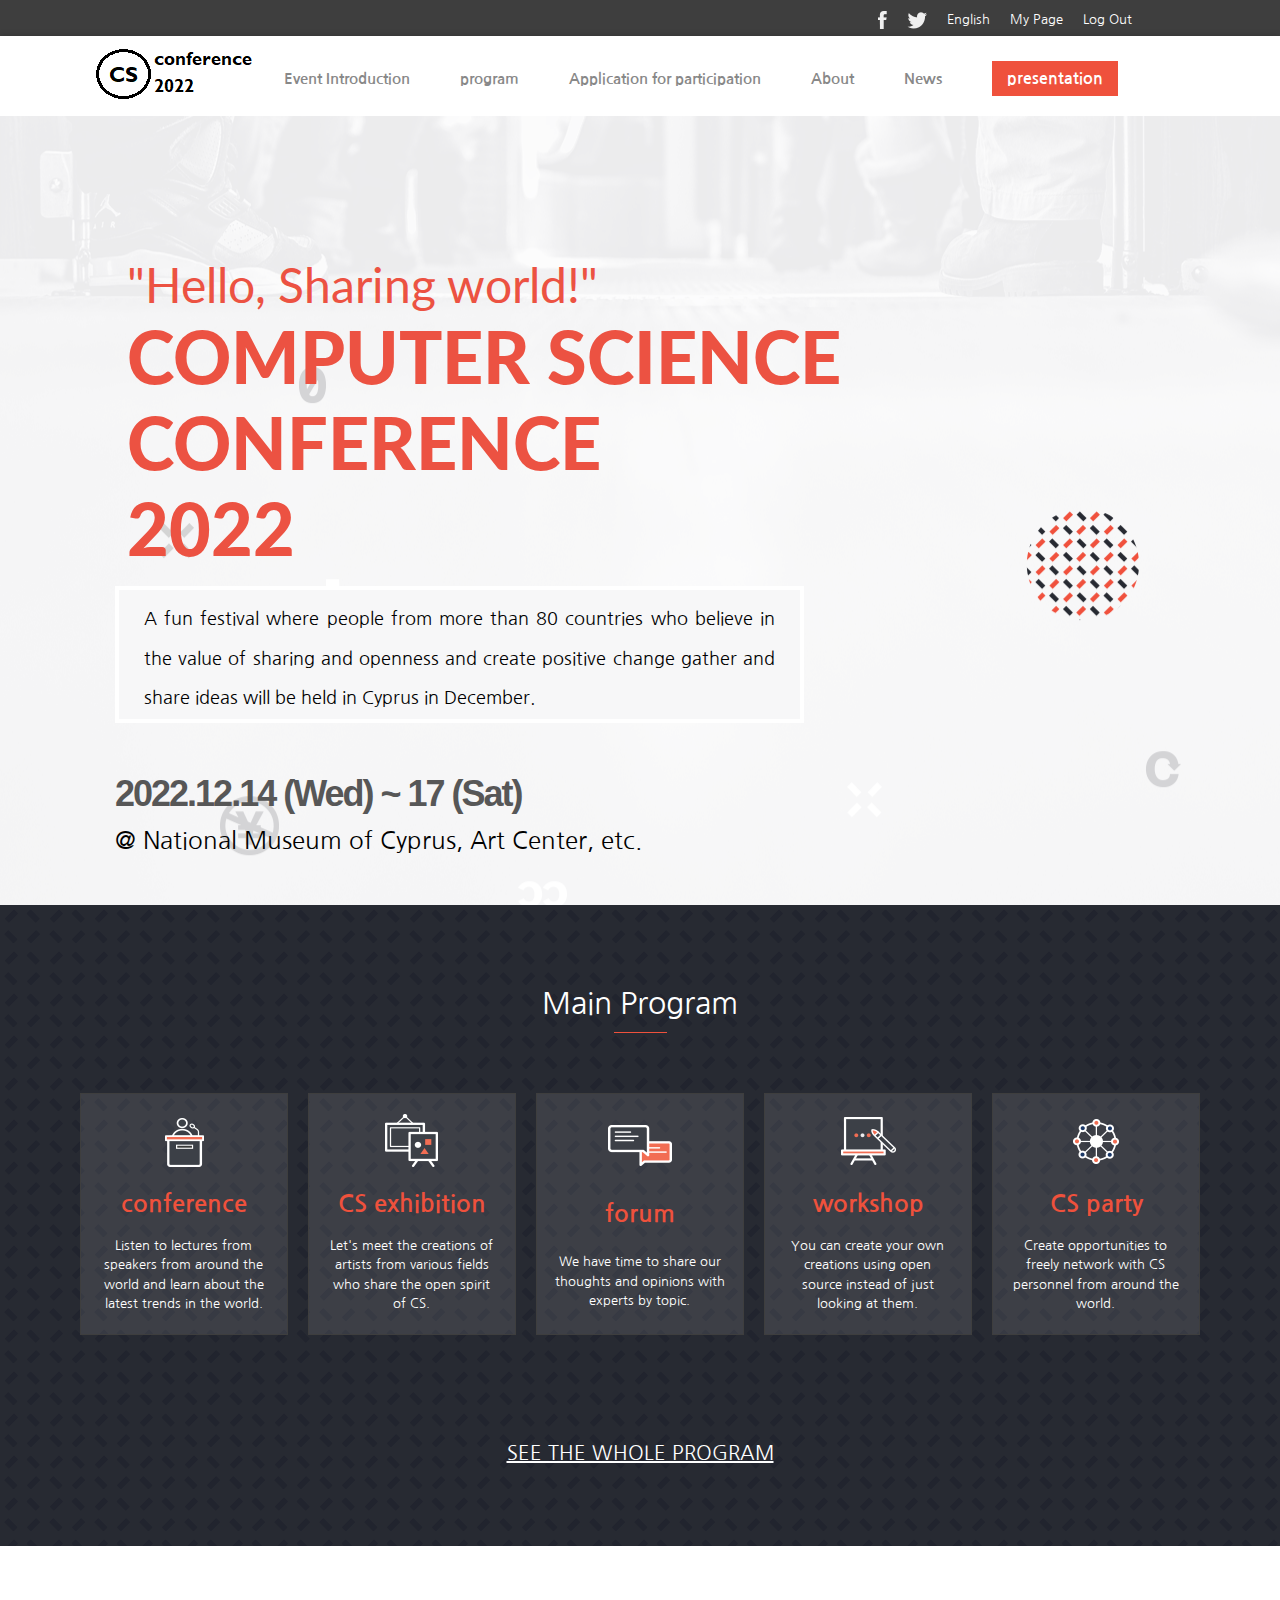
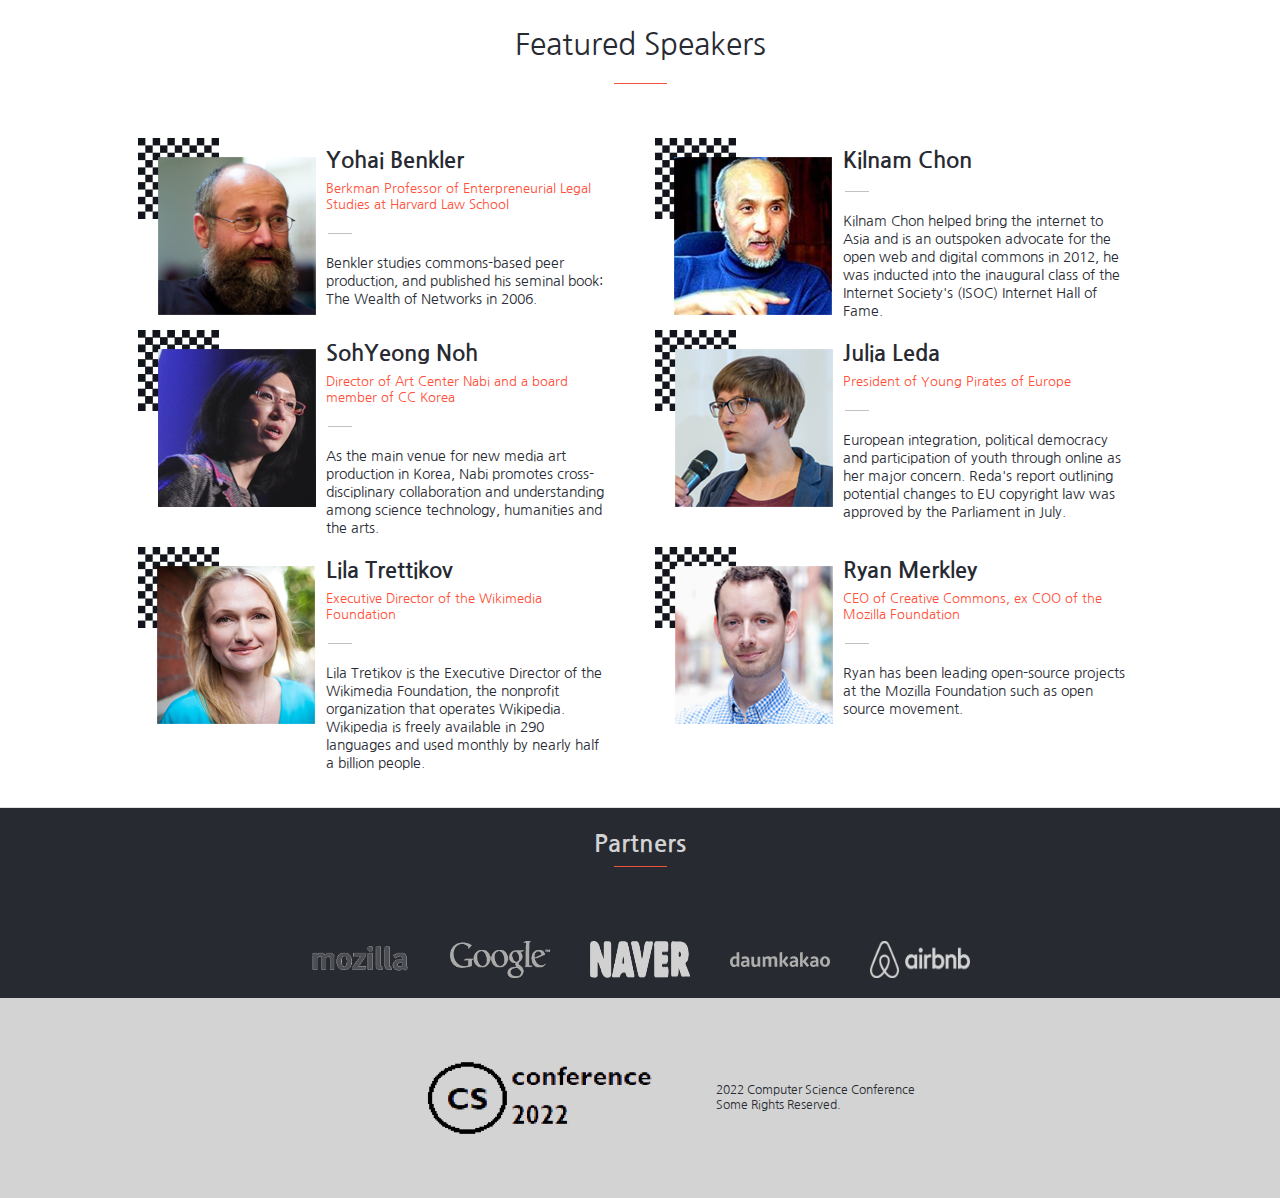
<file: index.html>
<!DOCTYPE html>
<html lang="en">
  <head>
    <meta charset="UTF-8" />
    <meta http-equiv="X-UA-Compatible" content="IE=edge" />
    <meta name="viewport" content="width=device-width, initial-scale=1.0" />
    <title>Capstone Project</title>
    <link rel="preconnect" href="https://fonts.googleapis.com" />
    <link rel="preconnect" href="https://fonts.gstatic.com" crossorigin />
    <link
      href="https://fonts.googleapis.com/css2?family=Nanum+Gothic&display=swap"
      rel="stylesheet"
    />
    <link
      href="https://fonts.googleapis.com/css2?family=Lato:wght@400;700;900&family=Nanum+Gothic&display=swap"
      rel="stylesheet"
    />
    <link rel="stylesheet" href="index.css" />
  </head>
  <body>
    <header>
      <nav>
        <div class="desktop-only">
          <ul>
            <li>
              <a href="https://www.facebook.com/"
                ><img src="images/small_icons/facebook.png" alt=""
              /></a>
            </li>
            <li>
              <a href="https://www.twitter.com/"
                ><img src="images/small_icons/twitter.png" alt=""
              /></a>
            </li>
            <li><a href="#">English</a></li>
            <li><a href="#">My Page</a></li>
            <li><a href="#">Log Out</a></li>
          </ul>
        </div>
        <div class="navigation">
          <div class="mobile-menu-btn">
            <button type="button" class="btn">
              <img src="images/small_icons/mobile_menu.png" alt="" />
            </button>
          </div>
          <div class="logo">
            <a href="#"><img src="images/brands/logo.png" alt="" /></a>
          </div>
          <section class="menus">
            <ul class="nav-menu">
              <li data-target="submenu-1" id="menu-1">
                <a href="#">Event Introduction</a>
              </li>
              <li data-target="submenu-2" id="menu-2">
                <a href="#">program</a>
              </li>
              <li><a href="#">Application for participation</a></li>
              <li><a href="about.html">About</a></li>
              <li><a href="#">News</a></li>
              <li id="live"><a href="#">presentation</a></li>
            </ul>
          </section>
        </div>
        <div class="sub-menus">
          <div class="main-sub-menu" id="submenu-1">
            <img src="images/small_icons/arrow_up.png" alt="" />
            <ul id="add-em">
              <li><a href="#">CC Global Summit</a></li>
              <li><a href="#">Hosting and Hosting</a></li>
              <li><a href="#">Venue</a></li>
            </ul>
          </div>
          <div class="main-sub-menu" id="submenu-2">
            <img src="images/small_icons/arrow_up.png" alt="" />
            <ul id="add-er">
              <li><a href="#">All Program</a></li>
              <li><a href="#">Speaker Introduction</a></li>
              <li><a href="#">Exhibition</a></li>
              <li><a href="#">Keywords</a></li>
            </ul>
          </div>
        </div>
      </nav>
    </header>
    <main>
      <section class="main">
        <div class="greeting">"Hello, Sharing world!"</div>
        <div class="title">
          COMPUTER SCIENCE <br />
          CONFERENCE <br />
          2022
        </div>
        <div class="message">
          A fun festival where people from more than 80 countries who believe in
          the value of sharing and openness and create positive change gather
          and share ideas will be held in Cyprus in December.
        </div>
        <div class="location">
          <div class="date-info">2022.12.14 (Wed) ~ 17 (Sat)</div>
          <div class="locate">
            @ National Museum of Cyprus, Art Center, etc.
          </div>
        </div>
      </section>
    </main>
    <section class="program">
      <h1 class="normal">Main Program</h1>
      <div class="guide-bar"></div>
      <section class="programs"></section>
      <div id="join-program">Join CS Conference 2022</div>
      <div id="full-program"><a href="#">SEE THE WHOLE PROGRAM</a></div>
    </section>
    <div class="main-speakers">
      <section class="speaker-section">
        <h1>Featured Speakers</h1>
        <div class="line"></div>
        <div class="speaker-list"></div>
      </section>
    </div>
    <section class="partners">
      <h3>Partners</h3>
      <div class="guide-bar"></div>
      <section>
        <img src="images/brands/mozilla.png" alt="" />
        <img src="images/brands/Google.png" alt="" />
        <img src="images/brands/navar.png" alt="" />
        <img src="images/brands/daumkakao.svg" alt="" />
        <img src="images/brands/airbnb.png" alt="" />
      </section>
    </section>
    <footer>
      <img src="images/brands/logo.jpg" alt="" />
      <div>
        2022 Computer Science Conference <br />
        Some Rights Reserved.
      </div>
    </footer>
    <script type="module" src="index.js"></script>
  </body>
</html>
</file>
<file: index.css>
body {
  margin: 0;
  padding: 0;
  display: flex;
  flex-direction: column;
  font-family: 'Nanum Gothic', Arial, Helvetica, sans-serif;
}

.desktop-only {
  display: none;
}

ul {
  display: flex;
  margin: 0;
  padding: 0.5rem 8rem 0.2rem 0;
  list-style: none;
  align-items: flex-end;
}

li a {
  margin: 0 20px 0 0;
  color: rgb(255, 255, 255);
  font-size: 0.813em;
  text-decoration: none;
}

.navigation {
  display: flex;
  justify-content: center;
  align-items: center;
  padding: 15px 0;
  box-shadow: rgb(0 0 0 / 30%) 0 2px 8px 0;
}

footer img {
  padding: 60px;
  height: 40px;
}

main section img {
  width: 90%;
}

.nav-menu {
  display: none;
}

#nav-menu {
  position: fixed;
  z-index: 1;
  background: rgb(39, 42, 50);
  opacity: 0.95;
  width: 85%;
  height: 100%;
  text-align: center;
  transition: 0.3s;
}

#nav-menu ul {
  display: flex;
  flex-direction: column;
  justify-content: flex-start;
  align-items: flex-start;
}

.nav-menu li {
  list-style: none;
}

#nav-menu li {
  padding: 5px 20px;
  font-size: 1.2em;
  line-height: 1.8em;
  border: 1px solid rgb(60, 63, 70);
  border-right: 0;
  border-top: 0;
  text-align: left;
  width: 125%;
}

.mobile-menu-btn {
  position: absolute;
  top: 35px;
  left: 20px;
  z-index: 1;
}

footer section img {
  padding: 12px 24px;
}

.mobile-menu-btn img {
  width: 20px;
}

.btn {
  border: none;
  background-color: white;
  cursor: pointer;
}

.close,
.menu-1,
.menu-2 {
  cursor: pointer;
  border: none;
  background-color: rgb(39, 42, 50);
}

.close {
  position: relative;
  top: 8px;
  left: 150px;
  margin-bottom: 15px;
}

.menu-1 {
  display: none;
  position: relative;
  top: -30px;
  left: 340px;
}

.menu-2 {
  display: none;
  position: relative;
  top: -30px;
  left: 340px;
}

#add-em li,
#add-er li {
  border: none;
}

.name a,
.nickname a {
  text-decoration: none;
  color: inherit;
}

.menus li a {
  color: rgb(136, 136, 136);
  font-size: 0.938em;
  font-weight: bold;
  padding-right: 30px;
}

.name a:hover,
.nickname a:hover {
  text-decoration: underline;
}

#live a {
  font-size: 1em;
  font-weight: bold;
  background-color: #ef513c;
  padding: 10px 15px;
  color: #fff;
}

.sub-menus {
  display: none;
}

main {
  background: url(images/mobile_intro_bg.png);
  background-repeat: repeat-x;
  background-position: center center;
}

.greeting {
  font-family: Lato, Arial, Helvetica, sans-serif;
  font-size: 24px;
  font-weight: 400;
  color: #ec5242;
  margin: 0;
  padding: 0 12px;
  width: 90%;
  text-align: left;
}

.title {
  font-family: Lato, Arial, Helvetica, sans-serif;
  font-size: 32px;
  font-weight: 900;
  color: #ec5242;
  margin: 0;
  padding: 0 12px;
  width: 90%;
  text-align: left;
}

main section {
  text-align: center;
  padding-top: 51px;
}

.location {
  padding-top: 40px;
  margin: 50px auto;
}

.message {
  margin: 17px 0.75em 0;
  width: calc(100% - 2.5em);
  padding: 1em 0.5em;
  line-height: 150%;
  font-size: 13px;
  text-align: justify;
  border: 4px solid rgb(255, 255, 255);
  background-color: rgb(247, 247, 248);
}

.date-info {
  font: bold 36px Verdana, Geneva, Tahoma, sans-serif;
  color: rgb(87, 87, 87);
  font-size: 15px;
  font-weight: bold;
  width: 90%;
  text-align: center;
  margin-bottom: 4px;
  letter-spacing: 0;
}

.program {
  background-image: url(images/pattern_bg.png);
  background-repeat: repeat;
  background-color: rgb(39, 42, 50);
  padding-bottom: 80px;
  display: flex;
  flex-direction: column;
  align-items: center;
  color: rgb(255, 255, 255);
}

.program h1 {
  font-size: 24px;
  font-weight: 100;
  padding-top: 79px;
  margin: 0;
}

.programs > div {
  display: flex;
  justify-content: space-around;
  align-items: center;
  background-color: rgba(255, 255, 255, 0.1);
  margin: 6px 10px;
  padding-top: 18px;
}

.guide-bar {
  width: 53px;
  border-bottom: 1px solid rgb(239, 81, 60);
  margin: 10px auto 54px;
}

.program-subtitle {
  color: rgb(239, 81, 60);
}

.program-description {
  width: calc(74% - 90px);
  text-align: left;
  font-size: 0.75em;
  margin-top: 0;
  padding: 0;
  line-height: 1.5em;
}

#join-program {
  font-size: 1.125em;
  font-weight: bold;
  background-color: #ef513c;
  margin-top: 20px;
  padding: 15px 15px;
  color: #fff;
}

#full-program {
  display: none;
}

.main-speakers {
  width: 100%;
  padding-bottom: 35px;
  border-bottom: 1px solid rgb(223, 223, 223);
}

.speaker-section {
  text-align: center;
  padding-top: 79px;
  color: rgb(39, 42, 50);
  width: 90%;
  margin: 0 auto;
}

.speaker-section h1 {
  font-size: 24px;
  font-weight: normal;
  margin: 0;
}

.line {
  width: 53px;
  border-bottom: 1px solid rgb(239, 81, 60);
  margin: 20px auto 54px;
}

.speaker-list {
  overflow: auto;
  display: grid;
  grid-template-columns: repeat(1, 1fr);
  gap: 10px;
}

.speaker {
  display: flex;
  align-items: flex-start;
  min-width: 95%;
}

.name {
  font-size: 16px;
  font-weight: bold;
  text-align: left;
  vertical-align: bottom;
  margin: 28px 10px 0;
}

.position {
  font-size: 13px;
  color: rgb(255, 79, 56);
  text-align: left;
  margin: 10px 10px 0;
}

.experience {
  font-size: 13px;
  text-align: left;
  margin: 10px 10px 0;
  line-height: 150%;
  word-break: break-all;
}

.partners {
  text-align: center;
  background-color: #272a31;
}

.partners h3 {
  color: #d3d3d3;
  font-size: 24px;
  margin-bottom: 0;
  padding-bottom: 0;
}

.partners section {
  display: flex;
  justify-content: center;
  flex-wrap: wrap;
}

.partners img {
  width: 100px;
  margin: 0;
  padding: 20px;
}

footer {
  background-color: #d3d3d3;
  display: flex;
  justify-content: center;
  align-items: center;
  color: #272a31;
  font-size: 0.75rem;
}

@media screen and (min-width: 768px) {
  .desktop-only {
    display: flex;
    background-color: rgb(62, 62, 62);
    width: 100%;
    justify-content: end;
    align-items: flex-end;
  }

  .desktop-only li:nth-child(3),
  .desktop-only li:nth-child(4),
  .desktop-only li:nth-child(5) {
    padding-bottom: 0.3rem;
  }

  .navigation {
    justify-content: space-around;
    padding: 10px 0 10px 80px;
  }

  footer img {
    padding: 60px;
    height: 80px;
  }

  .mobile-menu-btn {
    display: none;
  }

  #nav-menu {
    display: none;
  }

  .nav-menu {
    display: flex;
    margin: 0;
    padding: 0.5rem 8rem 0.2rem 0;
    list-style: none;
    align-items: flex-end;
  }

  .menus li a {
    color: rgb(136, 136, 136);
    font-size: 0.938em;
    font-weight: bold;
    padding-right: 30px;
  }

  .sub-menus {
    display: none;
  }

  main {
    background: url(images/main_big.png);
  }

  .greeting {
    font-size: 48px;
  }

  .title {
    font-size: 72px;
  }

  main section {
    text-align: left;
    margin: 0 115px;
    padding-top: 140px;
  }

  .message {
    text-align: justify;
    border: 4px solid rgb(255, 255, 255);
    width: 631px;
    margin: 15px 0 40px;
    line-height: 220%;
    padding: 10px 25px 0;
    font-size: 1.125em;
  }

  .location {
    font-size: 1.5em;
    text-align: left;
    padding-top: 0;
  }

  .date-info {
    text-align: left;
    font-size: 36px;
    letter-spacing: -2px;
    margin-bottom: 10px;
  }

  .locate {
    text-align: left;
    font-size: 1.5rem;
  }

  .program h1 {
    font-size: 30px;
  }

  .programs {
    display: flex;
    justify-content: center;
  }

  .program-list {
    display: flex;
    flex-direction: column;
    width: calc(20% - 50px);
    border: 1px solid rgb(62, 62, 62);
  }

  .program-list:hover {
    cursor: pointer;
    border: 1px solid rgb(194, 194, 194);
  }

  .program-subtitle {
    color: rgb(239, 81, 60);
    font-size: 1.5rem;
    font-weight: bold;
    padding-top: 18px;
  }

  .program-description {
    width: calc(90% - 15px);
    text-align: center;
    font-size: 0.813em;
    padding: 20px 17px;
  }

  #join-program {
    display: none;
  }

  #full-program {
    display: block;
    font-size: 20px;
    margin-top: 100px;
  }

  #full-program a {
    text-decoration: underline;
    color: #fff;
  }

  .speaker-section {
    width: 80%;
  }

  .speaker-section h1 {
    font-size: 1.875rem;
  }

  .speaker-list {
    overflow: auto;
    display: grid;
    grid-template-columns: repeat(2, 1fr);
    gap: 10px;
  }

  .speaker {
    width: calc(50% - 10px);
    margin: 0 0 0 10px;
  }

  .speaker-img {
    margin-right: 30px;
  }

  .name {
    font-size: 22px;
    margin-top: 0.725rem;
    font-weight: bold;
  }

  .guide-line {
    position: relative;
    left: 12px;
    top: 10px;
    width: 24px;
    border-top: 1px solid rgb(194, 194, 194);
    margin: 10px 0 30px;
  }

  .experience {
    font-size: 0.875rem;
    line-height: 18px;
    word-break: keep-all;
    float: none;
    padding-top: 0;
  }
}
</file>
